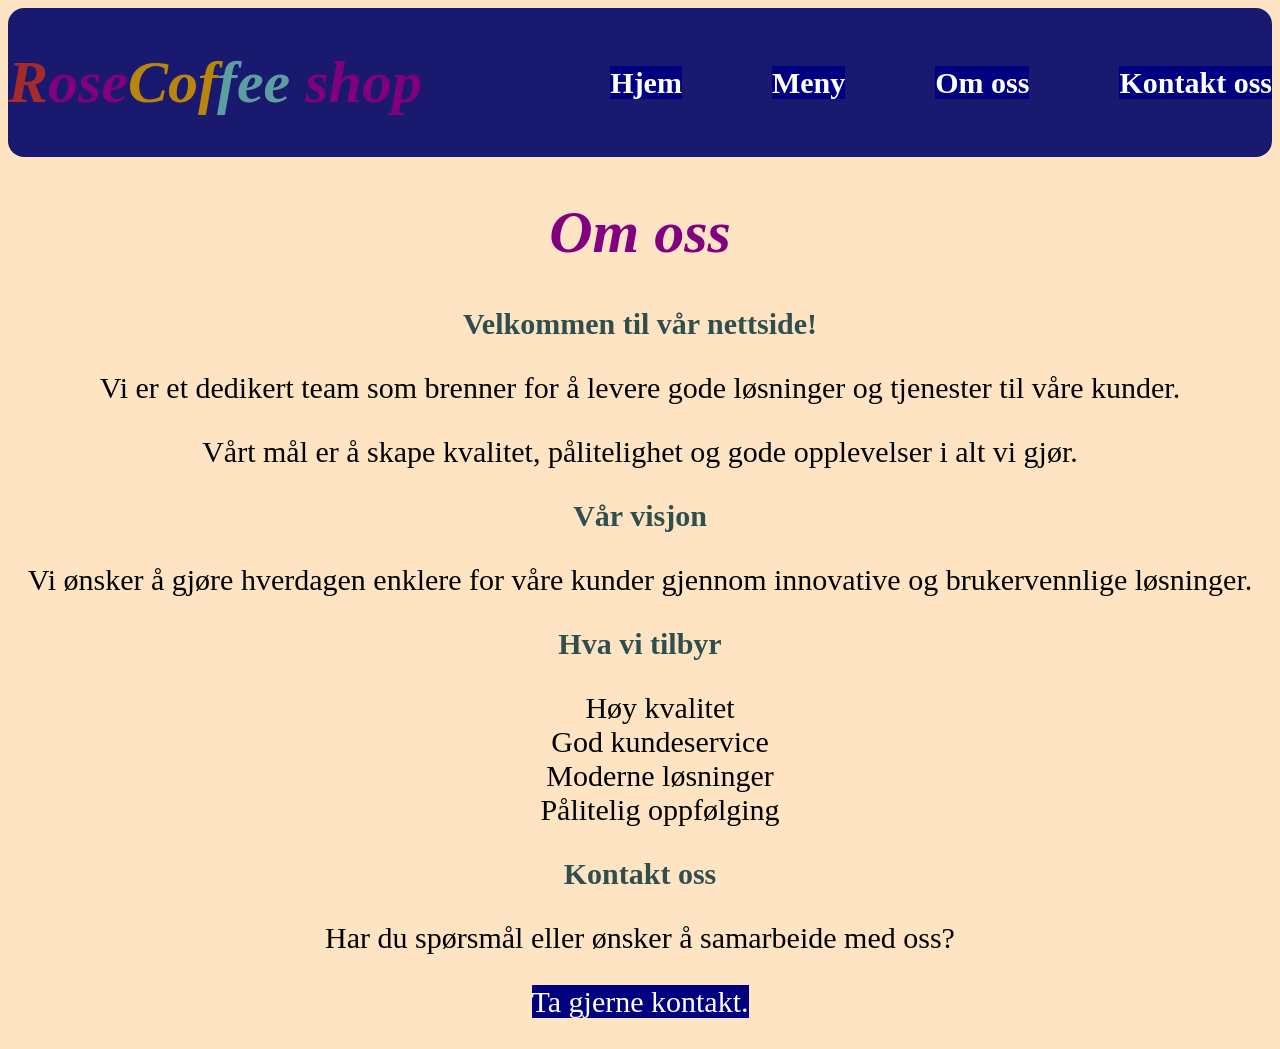
<file: pages/Om_Oss.html>
<!DOCTYPE html>
<html lang="en">
<head>
    <meta charset="UTF-8">
    <title>Om oss</title>
    <style>
        body{
            background-color: bisque;
            text-align: center;
        }
        .header{
            width: 100%;
            display: flex;
            justify-content: space-between;
            align-items: center;
            border-radius: 16px;
            background-color: midnightblue ;
        }

        nav ul{
            display: flex;
            justify-content: space-between;
            padding: 0;
            gap: 90px;
            list-style: none;


        }
        nav li a{
            text-decoration: none;
            font-size: 30px;
            font-weight: bold;
            color: white;
            list-style: none;
        }
        nav li a:hover{
            color: darksalmon;
        }
        h1{
            font-style: oblique;
            font-size: 60px;
            color: purple;
        }
        .wellcom{
            color:darkslategray;
            font-size: 30px;
        }
        h2{
            color:darkslategray;
            font-size: 30px;
        }
        p{
      font-size: 30px;
        }
        ul{
            font-size: 30px;

        }
        li{
            list-style: none;
        }
        a{
            text-decoration: none;


            background-color: navy;
            color: white;
        }
        a:hover{
            color: darksalmon;
        }
    </style>
</head>
<body>
<header class="header">
    <div >
        <h1><span style="color: brown">R</span><span>ose</span><span style="color: darkgoldenrod">Cof</span><span style="color: cadetblue">fee</span> <span class="shop">shop</span> </h1>
    </div>

    <div class="home">
        <nav>
            <ul>
                <!-- home er index html i src -->
                <li><a href="http://localhost:63342/HTML_CSS_2026/UkeOppgaver/Oppgave37/src/index.html?_ijt=arvkvkt5lakop69aj9epajthdf&_ij_reload=RELOAD_ON_SAVE">Hjem</a></li>
                <li><a href="http://localhost:63342/HTML_CSS_2026/UkeOppgaver/Oppgave37/pages/meny.html?_ijt=33sfv212q0u2f5e2d1ok20df1o&_ij_reload=RELOAD_ON_SAVE">Meny</a>
                <li><a href="http://localhost:63342/HTML_CSS_2026/UkeOppgaver/Oppgave37/pages/Om_Oss.html?_ijt=9f1o80rabc354avpkd7ma7t041&_ij_reload=RELOAD_ON_SAVE">Om oss</a></li>
                <li><a href="http://localhost:63342/HTML_CSS_2026/UkeOppgaver/Oppgave37/pages/informajon/kontakt_oss.html?_ijt=p3iu7plt2fp7q7kvvs8dp79q93&_ij_reload=RELOAD_ON_SAVE#">Kontakt oss</a></li>
            </ul>
        </nav>
    </div>
</header>



<h1>Om oss</h1>

<h2 class="wellcom">Velkommen til vår nettside!</h2>

<p>Vi er et dedikert team som brenner for å levere gode løsninger og tjenester til våre kunder.</p>
<p>Vårt mål er å skape kvalitet, pålitelighet og gode opplevelser i alt vi gjør.</p>

<h2>Vår visjon</h2>

<p>Vi ønsker å gjøre hverdagen enklere for våre kunder gjennom innovative og brukervennlige løsninger.</p>

<h2>Hva vi tilbyr</h2>
<ul>

<li>Høy kvalitet</li>
    <li>God kundeservice</li>
    <li>Moderne løsninger</li>
    <li>Pålitelig oppfølging</li>
</ul>
<h2>Kontakt oss</h2>

<p>Har du spørsmål eller ønsker å samarbeide med oss?</p> <p><a href="http://localhost:63342/HTML_CSS_2026/UkeOppgaver/Oppgave37/pages/informajon/kontakt_oss.html?_ijt=p3iu7plt2fp7q7kvvs8dp79q93&_ij_reload=RELOAD_ON_SAVE#"> Ta gjerne kontakt.</a></p>






</body>
</html>
</file>
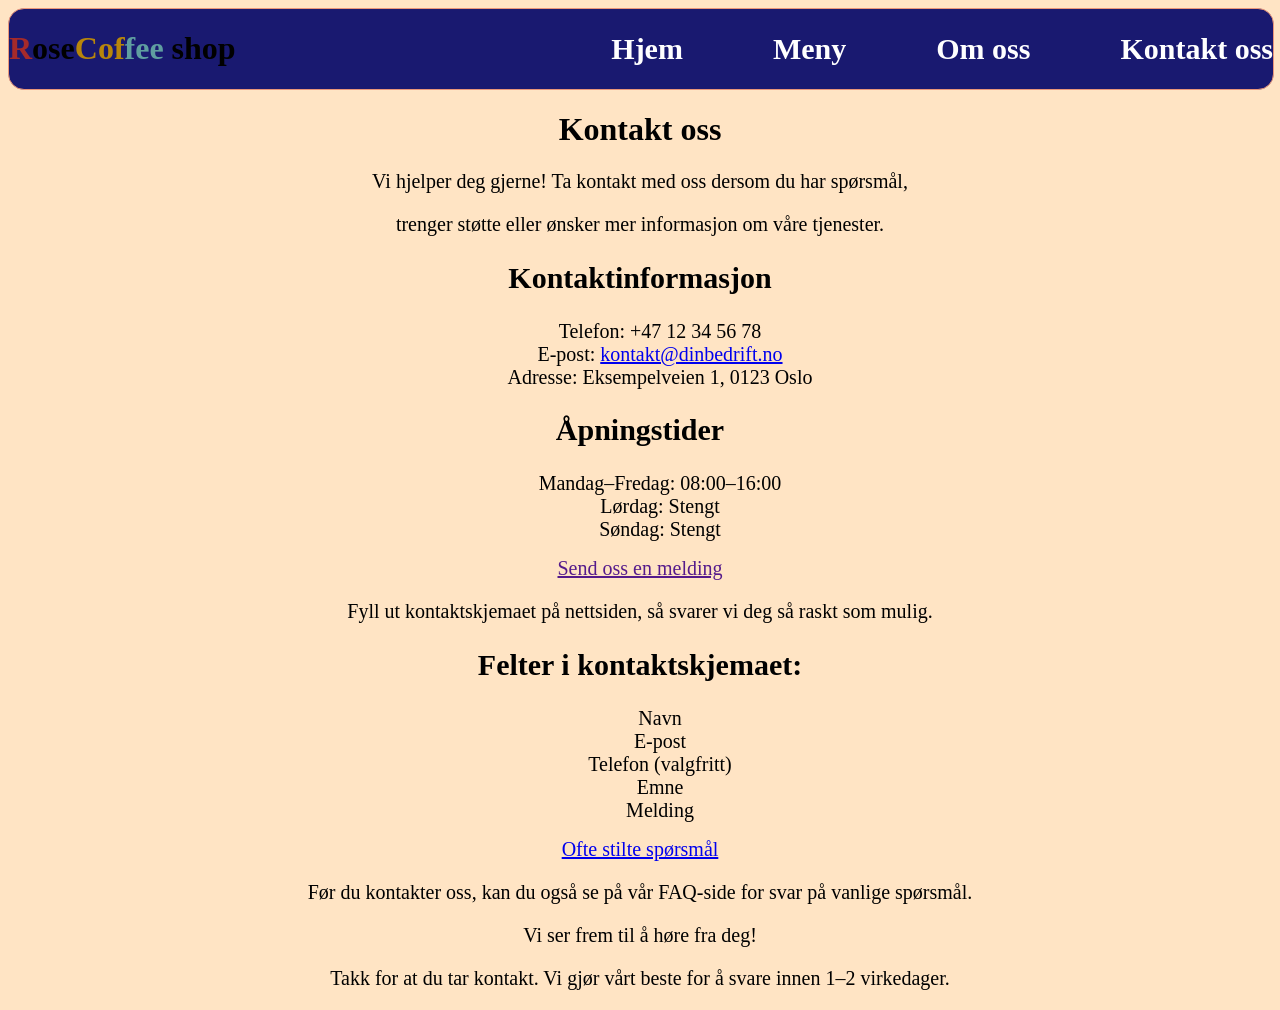
<file: pages/informajon/kontakt_oss.html>
<!DOCTYPE html>
<html lang="en">
<head>
    <meta charset="UTF-8">
    <title>Kontakt oss</title>
    <style>
        body{
            background-color: bisque;
            text-align: center;
        }

        .header{
            width: 100%;
            display: flex;
            justify-content: space-between;
            align-items: center;
            border: 1px solid darksalmon;
            border-radius: 16px;
            background-color: midnightblue ;
        }

        nav ul{
            display: flex;
            justify-content: space-between;
            padding: 0;
            gap: 90px;
            list-style: none;


        }
        nav li a{
            text-decoration: none;
            font-size: 30px;
            font-weight: bold;
            color: white;
            list-style: none;
        }
        nav li a:hover{
            color: darksalmon;
        }
li{
    list-style: none;
    font-size: 20px
;
}
h2{
    font-size: 30px;
}
p{
    font-size: 20px;
}
a{
    font-size: 20px;
}
    </style>
</head>
<body>
<header class="header">
    <div >
        <h1><span style="color: brown">R</span><span>ose</span><span style="color: darkgoldenrod">Cof</span><span style="color: cadetblue">fee</span> <span class="shop">shop</span> </h1>
    </div>

    <div class="home">
        <nav>
            <ul>
                <!-- home er index html i src -->
                <li><a href="http://localhost:63342/HTML_CSS_2026/UkeOppgaver/Oppgave37/src/index.html?_ijt=arvkvkt5lakop69aj9epajthdf&_ij_reload=RELOAD_ON_SAVE">Hjem</a></li>
                <li><a href="http://localhost:63342/HTML_CSS_2026/UkeOppgaver/Oppgave37/pages/meny.html?_ijt=33sfv212q0u2f5e2d1ok20df1o&_ij_reload=RELOAD_ON_SAVE">Meny</a>
                <li><a href="http://localhost:63342/HTML_CSS_2026/UkeOppgaver/Oppgave37/pages/Om_Oss.html?_ijt=9f1o80rabc354avpkd7ma7t041&_ij_reload=RELOAD_ON_SAVE">Om oss</a></li>
                <li><a href="http://localhost:63342/HTML_CSS_2026/UkeOppgaver/Oppgave37/pages/informajon/kontakt_oss.html?_ijt=p3iu7plt2fp7q7kvvs8dp79q93&_ij_reload=RELOAD_ON_SAVE#">Kontakt oss</a></li>
            </ul>
        </nav>
    </div>
</header>



<h1>Kontakt oss</h1>

<p>Vi hjelper deg gjerne! Ta kontakt med oss dersom du har spørsmål,</p> <p>trenger støtte eller ønsker mer informasjon om våre tjenester.</p>

<h2 id="spør">Kontaktinformasjon</h2>
<ul>
    <li>Telefon: +47 12 34 56 78</li>
    <li>E-post: <a href="mailto: kontakt@dinbedrift.no" >kontakt@dinbedrift.no</a></li>
    <li>Adresse: Eksempelveien 1, 0123 Oslo</li>
</ul>
<h2>Åpningstider</h2>
<ul>
    <li>Mandag–Fredag: 08:00–16:00</li>
    <li>Lørdag: Stengt</li>
    <li>Søndag: Stengt</li>
</ul>

<a href="" target="_blank">Send oss en melding</a>

<p>Fyll ut kontaktskjemaet på nettsiden, så svarer vi deg så raskt som mulig.</p>

<h2>Felter i kontaktskjemaet:</h2>
<ul>
    <li>Navn</li>
    <li>E-post</li>
    <li>Telefon (valgfritt)</li>
    <li>Emne</li>
<li>Melding</li>
</ul>
<a href="#spør">Ofte stilte spørsmål</a>

<p>Før du kontakter oss, kan du også se på vår FAQ-side for svar på vanlige spørsmål.</p>

<p>Vi ser frem til å høre fra deg!</p>

<p>Takk for at du tar kontakt. Vi gjør vårt beste for å svare innen 1–2 virkedager.</p>



</body>
</html>
</file>
